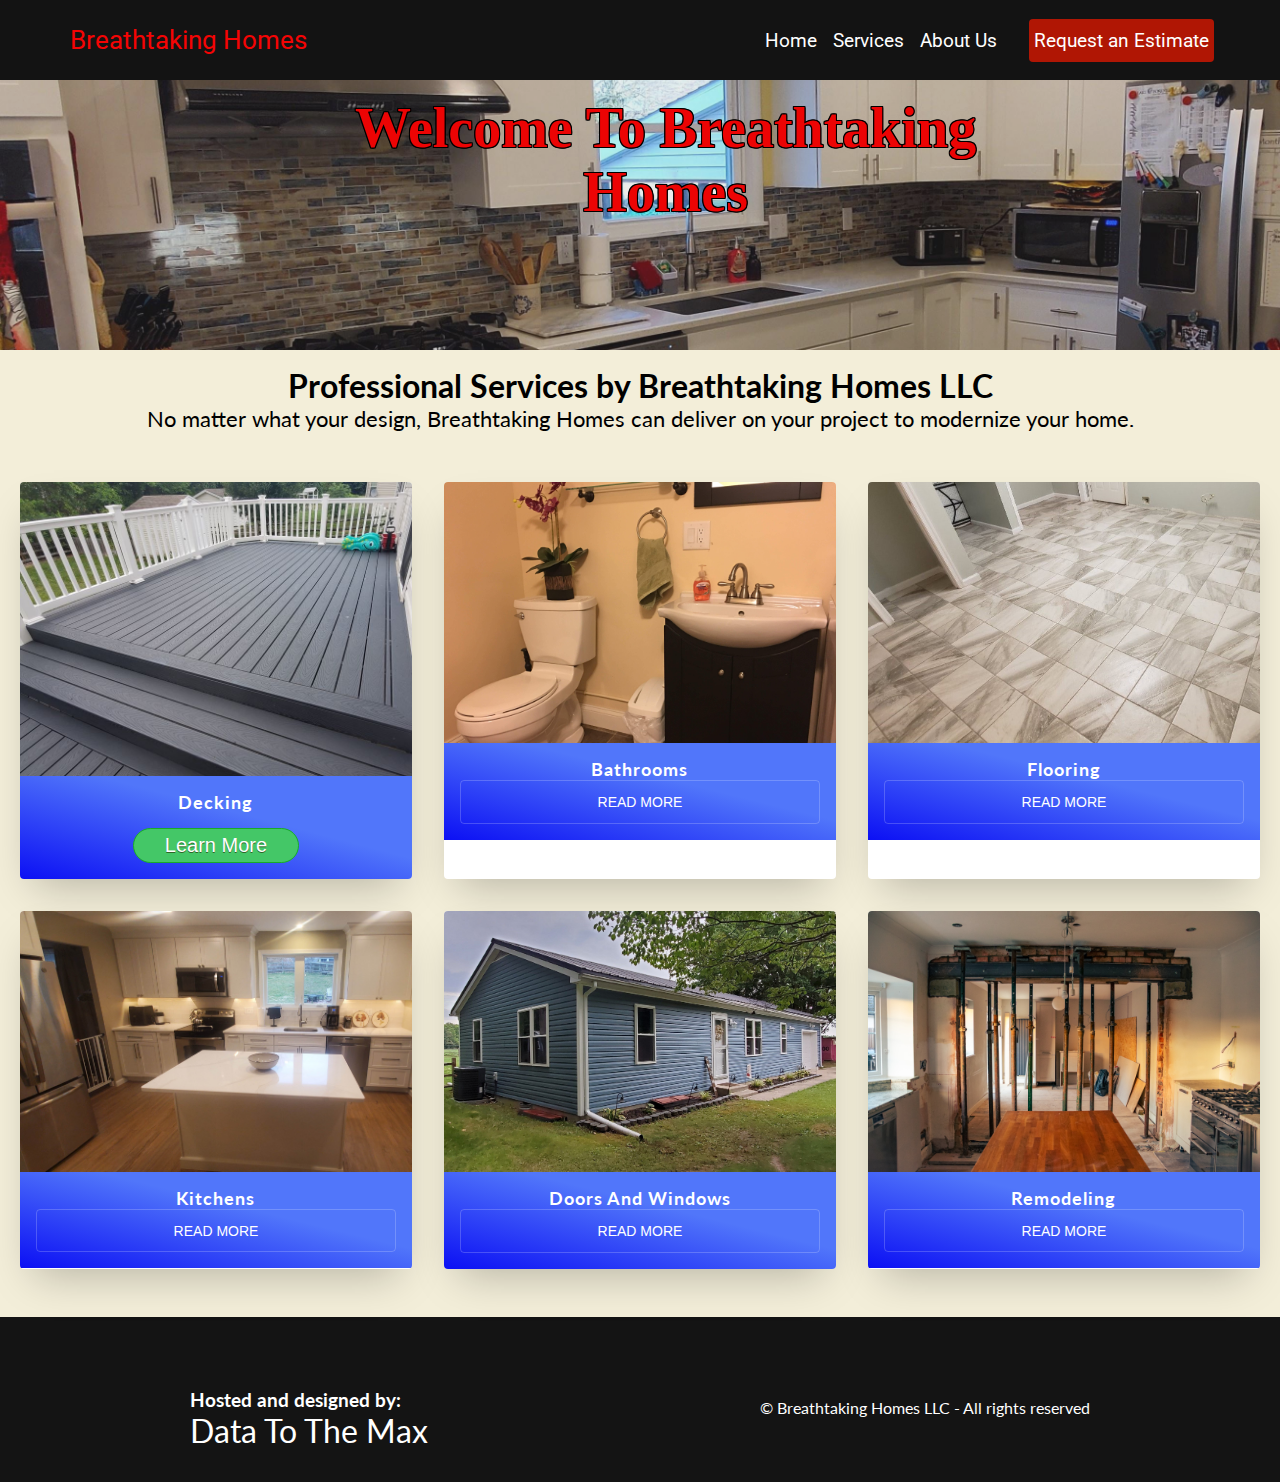
<file: index.html>
<!DOCTYPE html>
<html lang="en">
  <head>
    <link rel="canonical" href="https://www.breathtakinghomesllc.com/" />
    <meta charset="UTF-8" />
    <meta
      name="description"
      content="Breathtaking Homes is a leading home remodeling and home improvement company 
      focusing on kitchen remodeling, bathroom remodeling, deck installations, window replacement, 
      door replacement and fence installation"
    />
    <meta name="viewport" content="width=device-width, initial-scale=1.0" />
    <title>Breathtaking Homes LLC</title>

    <link rel="preconnect" href="https://fonts.googleapis.com" />
    <link rel="preconnect" href="https://fonts.gstatic.com" crossorigin />
    <link
      href="https://fonts.googleapis.com/css2?family=Lato&family=Merriweather:ital@1&family=Roboto&display=swap"
      rel="stylesheet"
    />

    <link rel="stylesheet" href="css/index.css" />
    <link rel="stylesheet" href="css/index_content.css" />
  </head>
  <body>
    <!-- Navbar Section -->
    <nav class="navbar">
      <div class="navbar__container">
        <a href="index.html" id="navbar__logo">Breathtaking Homes</a>
        <div class="navbar__toggle" id="mobile-menu">
          <span class="bar"></span>
          <span class="bar"></span>
          <span class="bar"></span>
        </div>
        <ul class="navbar__menu">
          <li class="navbar__item">
            <a href="index.html" class="navbar__links">Home</a>
          </li>
          <li class="dropdown" data-dropdown>
            <button class="navbar__links link dropdown" data-dropdown-button>
              Services
            </button>
            <div class="dropdown-menu information-grid">
              <div class="">
                <div class="dropdown-links">
                  <a href="decking.html" class="dropdown__link">Decking</a>
                  <a href="#" class="dropdown__link">Bathrooms</a>
                  <a href="#" class="dropdown__link">Flooring</a>
                  <a href="#" class="dropdown__link">Kitchens</a>
                  <a href="#" class="dropdown__link">Doors & Windows</a>
                  <a href="#" class="dropdown__link">Porches</a>
                </div>
              </div>
            </div>
          </li>

          <li class="navbar__item">
            <a href="about.html" class="navbar__links">About Us</a>
          </li>
          <li class="navbar__btn">
            <a href="contact.html" class="button">Request an Estimate</a>
          </li>
        </ul>
      </div>
    </nav>

    <!-- Header Section -->
    <header class="hero">
      <div class="hero__container">
        <div class="hero__content">
          <h1>Welcome to Breathtaking Homes</h1>
        </div>
      </div>
    </header>

    <!-- Content Section (photos must be sized for 3:2 ratio)-->
    <section class="opening">
      <div class="opening__container">
        <div class="opening__card opening-row">
          <h1>Professional Services by Breathtaking Homes LLC</h1>
          <p>
            No matter what your design, Breathtaking Homes can deliver on your
            project to modernize your home.
          </p>
          <ul class="cards">
            <li class="cards_item">
              <div class="card">
                <div class="card_image">
                  <img src="img/decking/20200626_190620.jpg" />
                </div>
                <div class="card_content">
                  <h2 class="card_title">Decking</h2>
                  <!-- <p class="card_text">
                    Demo of pixel perfect pure CSS simple responsive card grid
                    layout
                  </p> -->
                  <!-- <button class="btn card_btn">Read More</button> -->
                  <center>
                    <input
                      type="button"
                      class="myButton"
                      value="Learn More"
                      onclick="deckingDoc()"
                    />
                  </center>
                </div>
              </div>
            </li>
            <li class="cards_item">
              <div class="card">
                <div class="card_image"><img src="img/bathrooms.jpg" /></div>
                <div class="card_content">
                  <h2 class="card_title">Bathrooms</h2>
                  <!-- <p class="card_text">
                    Demo of pixel perfect pure CSS simple responsive card grid
                    layout
                  </p> -->
                  <button class="btn card_btn">Read More</button>
                </div>
              </div>
            </li>
            <li class="cards_item">
              <div class="card">
                <div class="card_image">
                  <img src="img/tile-floor-after.jpg" />
                </div>
                <div class="card_content">
                  <h2 class="card_title">Flooring</h2>
                  <!-- <p class="card_text">
                    Demo of pixel perfect pure CSS simple responsive card grid
                    layout
                  </p> -->
                  <button class="btn card_btn">Read More</button>
                </div>
              </div>
            </li>
            <li class="cards_item">
              <div class="card">
                <div class="card_image">
                  <img src="img/kitchens.jpg" />
                </div>
                <div class="card_content">
                  <h2 class="card_title">Kitchens</h2>
                  <!-- <p class="card_text">
                    Demo of pixel perfect pure CSS simple responsive card grid
                    layout
                  </p> -->
                  <button class="btn card_btn">Read More</button>
                </div>
              </div>
            </li>
            <li class="cards_item">
              <div class="card">
                <div class="card_image">
                  <img src="img/doors-and-windows.jpg" />
                </div>
                <div class="card_content">
                  <h2 class="card_title">Doors and Windows</h2>
                  <!-- <p class="card_text">
                    Demo of pixel perfect pure CSS simple responsive card grid
                    layout
                  </p> -->
                  <button class="btn card_btn">Read More</button>
                </div>
              </div>
            </li>
            <li class="cards_item">
              <div class="card">
                <div class="card_image">
                  <img src="img/remodeling.jpg" />
                </div>
                <div class="card_content">
                  <h2 class="card_title">Remodeling</h2>
                  <!-- <p class="card_text">
                    Demo of pixel perfect pure CSS simple responsive card grid
                    layout
                  </p> -->
                  <button class="btn card_btn">Read More</button>
                </div>
              </div>
            </li>
          </ul>
        </div>
      </div>
    </section>

    <!-- Footer Section -->
    <div class="footer__container">
      <!-- <div class="footer__links">
        <div class="footer__link--wrapper">
          <div class="footer__link--items">
            <h2>About Us</h2>
            <a href="commendations.html">Testimonials</a>
            <a href="#">Awards</a>
            <a href="#">Join our Team</a>
          </div>
          <div class="footer__link--items">
            <h2>Contact Us</h2>
            <a href="https://www.skylinecateringllc.com/contact.html"
              >Contact Us</a
            >
            <a href="#">FAQ</a>
            <a href="#">Location</a>
          </div>
        </div>
        <div class="footer__link--wrapper">
          <div class="footer__link--items">
            <h2>Gallery</h2>
            <a href="#">Weddings</a> <a href="#">Showers</a>
            <a href="#">Corporate</a>
          </div>
          <div class="footer__link--items">
            <h2>Social Media</h2>
            <a
              href="https://www.instagram.com/skylinecateringllc/"
              target="_blank"
              rel="noopener noreferrer"
              >Instagram</a
            >
            <a
              href="https://www.facebook.com/SkylineCateringLLC/"
              target="_blank"
              rel="noopener noreferrer"
              >Facebook</a
            >
          </div>
        </div>
      </div> -->
      <section class="social__media">
        <div class="social__media--wrap">
          <div class="footer__logo">
            <h3 class="footer__host">Hosted and designed by:</h3>
            <a
              href="https://www.datatothemax.com/"
              target="_blank"
              rel="noopener noreferrer"
              id="footer__logo"
              >Data To The Max</a
            >
          </div>
          <p class="website__rights">
            © Breathtaking Homes LLC - All rights reserved
          </p>
        </div>
      </section>
    </div>
    <script src="js/index.js"></script>
  </body>
</html>
</file>
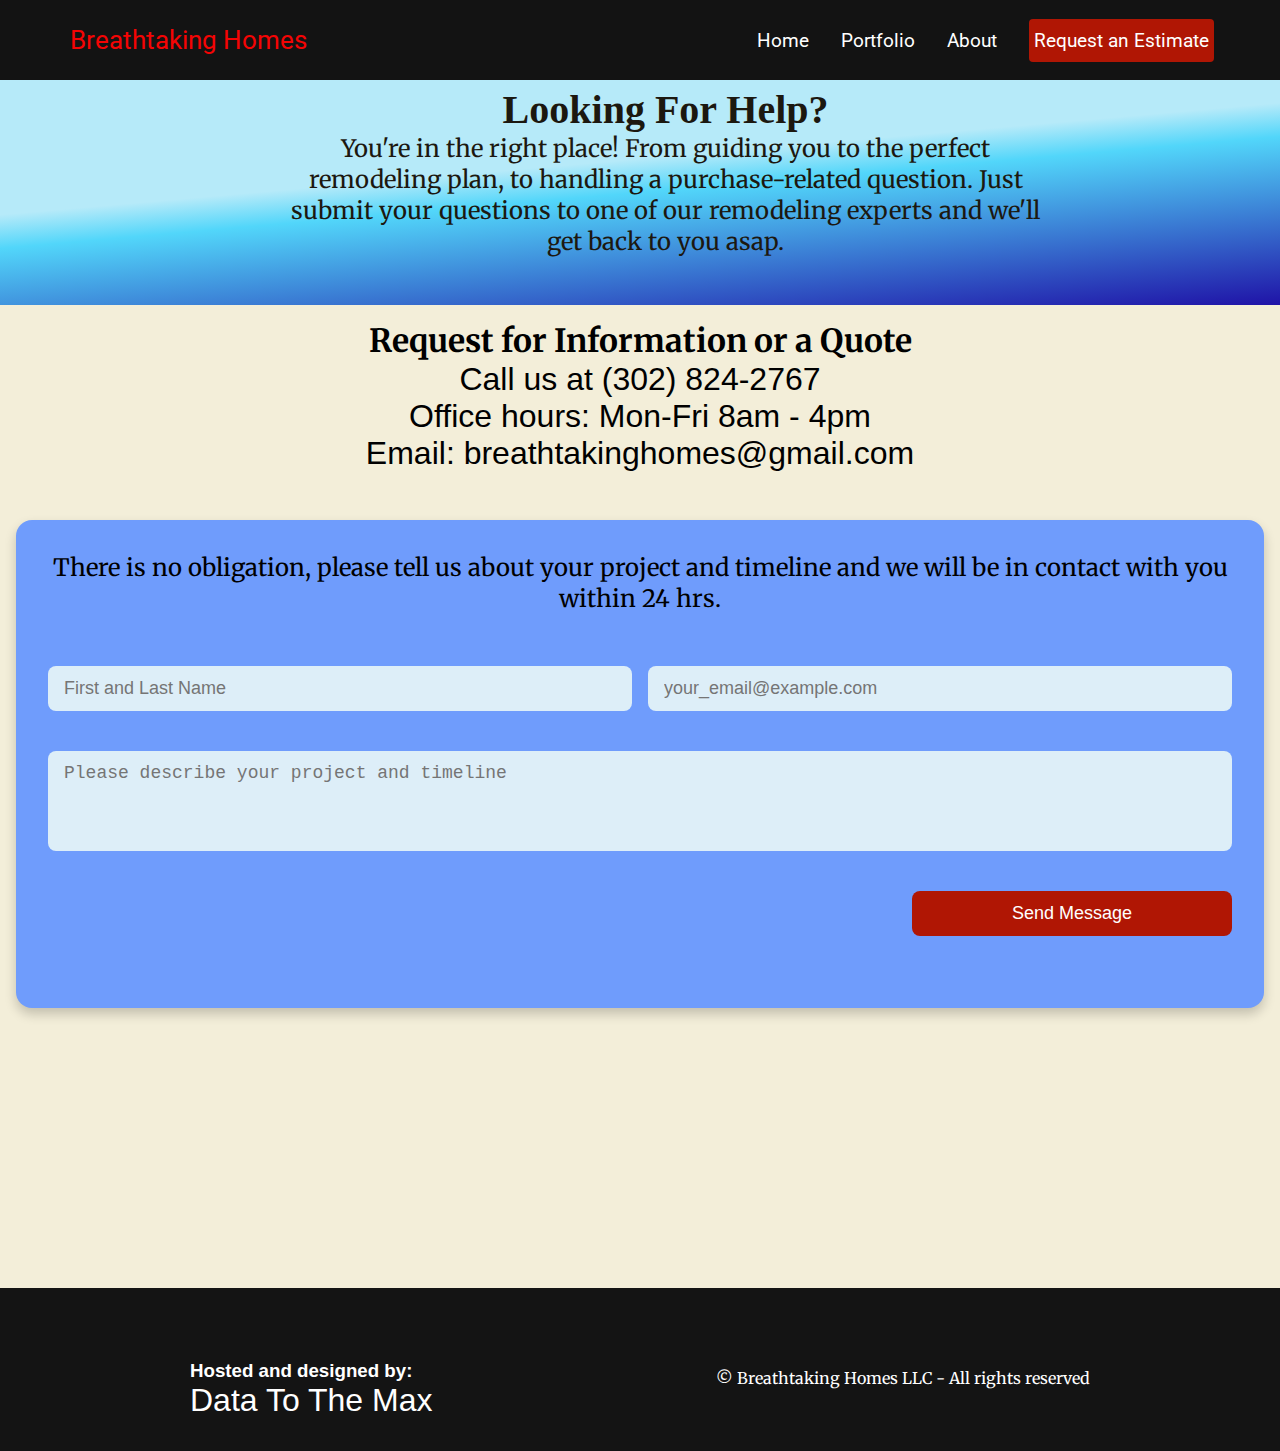
<file: contact.html>
<!DOCTYPE html>
<html lang="en">
  <head>
    <meta charset="UTF-8" />
    <meta name="viewport" content="width=device-width, initial-scale=1.0" />
    <meta
      name="description"
      content="Breathtaking Homes has experts that will answer your questions and help guide you to the perfect remodeling plan."
    />
    <title>Request a Quote - Breathtaking Homes</title>
    <link rel="preconnect" href="https://fonts.googleapis.com" />
    <link rel="preconnect" href="https://fonts.gstatic.com" crossorigin />
    <link
      href="https://fonts.googleapis.com/css2?family=Merriweather:ital@1&family=Roboto&display=swap"
      rel="stylesheet"
    />
    <link rel="stylesheet" href="css/index.css" />
    <link rel="stylesheet" href="css/contact_content.css" />
  </head>
  <body>
    <!-- Navbar Section -->
    <nav class="navbar">
      <div class="navbar__container">
        <a href="contact.html" id="navbar__logo">Breathtaking Homes</a>
        <div class="navbar__toggle" id="mobile-menu">
          <span class="bar"></span>
          <span class="bar"></span>
          <span class="bar"></span>
        </div>
        <ul class="navbar__menu">
          <li class="navbar__item">
            <a href="index.html" class="navbar__links">Home</a>
          </li>
          <li class="navbar__item">
            <a href="portfolio.html" class="navbar__links">Portfolio</a>
          </li>
          <li class="navbar__item">
            <a href="about.html" class="navbar__links">About</a>
          </li>
          <li class="navbar__btn">
            <a href="contact.html" class="button">Request an Estimate</a>
          </li>
        </ul>
      </div>
    </nav>

    <!-- Header Section -->
    <header class="hero">
      <div class="hero__container">
        <div class="hero__content">
          <h1>Looking for help?</h1>
          <p>
            You're in the right place! From guiding you to the perfect
            remodeling plan, to handling a purchase-related question. Just
            submit your questions to one of our remodeling experts and we'll get
            back to you asap.
          </p>
        </div>
      </div>
    </header>

    <!-- Content Section -->
    <section class="contact__section">
      <div class="contact__container">
        <div class="contact__card contact-row">
          <div>
            <h2 class="">Request for Information or a Quote</h2>
            <p class="contact__info text-center">
              Call us at (302) 824-2767<br />
              Office hours: Mon-Fri 8am - 4pm<br />
              Email: breathtakinghomes@gmail.com <br />
            </p>
            <form name="contact-form">
              <div class="full">
                <p class="contact__instructions text-center">
                  There is no obligation, please tell us about your project and
                  timeline and we will be in contact with you within 24 hrs.
                </p>
              </div>
              <div class="form-control">
                <input
                  class="form-element"
                  name="name"
                  type="text"
                  placeholder="First and Last Name"
                  id="name-input"
                />
                <div class="error hide">Name is required</div>
              </div>

              <div class="form-control">
                <input
                  class="form-element"
                  name="email"
                  type="email"
                  placeholder="your_email@example.com"
                  id="email-input"
                />
                <div class="error hide">Email is invalid</div>
              </div>
              <div class="form-control full">
                <textarea
                  class="form-element"
                  name="message"
                  placeholder="Please describe your project and timeline"
                  id="message-input"
                ></textarea>
                <div class="error hide">Message is required</div>
              </div>
              <!-- <div class="form-control">
                <input
                  class="form-element"
                  name="phone"
                  type="tel"
                  placeholder="Phone number is optional"
                  id="phone-input"
                />
                <div class="error hide">Phone is invalid</div>
              </div> -->
              <div class="submit-group">
                <input type="submit" value="Send Message" />
              </div>
              <div>
                <p id="result-text"></p>
              </div>
            </form>
            <div class="thank-you hide">
              <h2 class="text-center"><b>Success!</b></h2>
              <p class="">
                Thank you for contacting us. Your message has been emailed and
                you should expect to hear from us within 24 hours.
              </p>
            </div>
          </div>
        </div>
      </div>
    </section>

    <!-- Footer Section -->
    <div class="footer__container">
      <!-- <div class="footer__links">
        <div class="footer__link--wrapper">
          <div class="footer__link--items">
            <h2>About Us</h2>
            <a href="commendations.html">Testimonials</a>
            <a href="#">Awards</a>
            <a href="#">Join our Team</a>
          </div>
          <div class="footer__link--items">
            <h2>Contact Us</h2>
            <a href="https://www.skylinecateringllc.com/contact.html"
              >Contact Us</a
            >
            <a href="#">FAQ</a>
            <a href="#">Location</a>
          </div>
        </div>
        <div class="footer__link--wrapper">
          <div class="footer__link--items">
            <h2>Gallery</h2>
            <a href="#">Weddings</a> <a href="#">Showers</a>
            <a href="#">Corporate</a>
          </div>
          <div class="footer__link--items">
            <h2>Social Media</h2>
            <a
              href="https://www.instagram.com/skylinecateringllc/"
              target="_blank"
              rel="noopener noreferrer"
              >Instagram</a
            >
            <a
              href="https://www.facebook.com/SkylineCateringLLC/"
              target="_blank"
              rel="noopener noreferrer"
              >Facebook</a
            >
          </div>
        </div>
      </div> -->
      <section class="social__media">
        <div class="social__media--wrap">
          <div class="footer__logo">
            <h3 class="footer__host">Hosted and designed by:</h3>
            <a
              href="https://www.datatothemax.com/"
              target="_blank"
              rel="noopener noreferrer"
              id="footer__logo"
              >Data To The Max</a
            >
          </div>
          <p class="website__rights">
            © Breathtaking Homes LLC - All rights reserved
          </p>
        </div>
      </section>
    </div>
    <script src="js/index.js"></script>
    <script src="js/contactme.js"></script>
  </body>
</html>
</file>
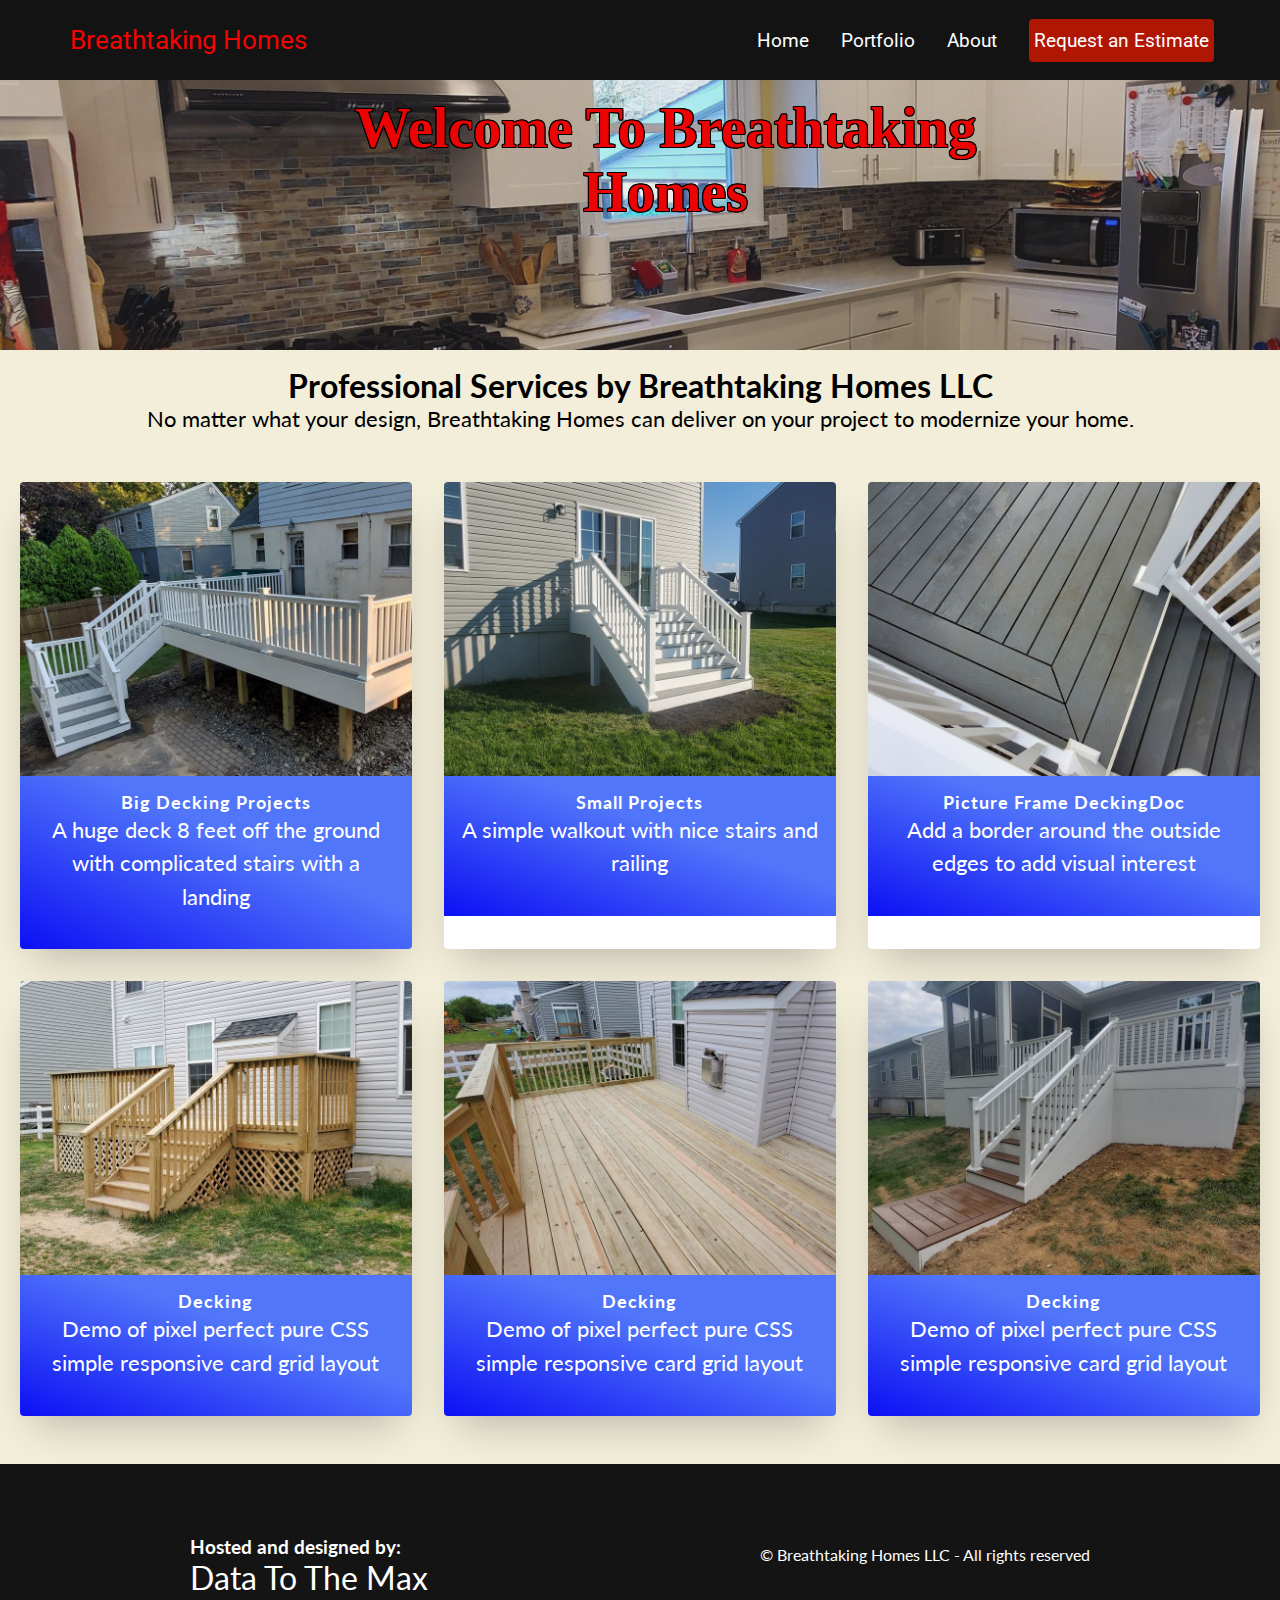
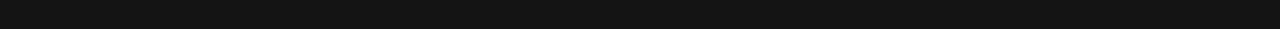
<file: decking.html>
<!DOCTYPE html>
<html lang="en">
  <head>
    <meta charset="UTF-8" />
    <meta
      name="description"
      content="Breathtaking Homes is a leading home remodeling and home improvement company 
      focusing on kitchen remodeling, bathroom remodeling, deck installations, window replacement, 
      door replacement and fence installation"
    />
    <meta name="viewport" content="width=device-width, initial-scale=1.0" />
    <title>Breathtaking Homes - Portfolio</title>

    <link rel="preconnect" href="https://fonts.googleapis.com" />
    <link rel="preconnect" href="https://fonts.gstatic.com" crossorigin />
    <link
      href="https://fonts.googleapis.com/css2?family=Lato&family=Merriweather:ital@1&family=Roboto&display=swap"
      rel="stylesheet"
    />

    <link rel="stylesheet" href="css/index.css" />
    <link rel="stylesheet" href="css/portfolio_content.css" />
  </head>
  <body>
    <!-- Navbar Section -->
    <nav class="navbar">
      <div class="navbar__container">
        <a href="index.html" id="navbar__logo">Breathtaking Homes</a>
        <div class="navbar__toggle" id="mobile-menu">
          <span class="bar"></span>
          <span class="bar"></span>
          <span class="bar"></span>
        </div>
        <ul class="navbar__menu">
          <li class="navbar__item">
            <a href="index.html" class="navbar__links">Home</a>
          </li>
          <li class="navbar__item">
            <a href="portfolio.html" class="navbar__links">Portfolio</a>
          </li>
          <li class="navbar__item">
            <a href="about.html" class="navbar__links">About</a>
          </li>
          <li class="navbar__btn">
            <a href="contact.html" class="button">Request an Estimate</a>
          </li>
        </ul>
      </div>
    </nav>

    <!-- Header Section -->
    <header class="hero">
      <div class="hero__container">
        <div class="hero__content">
          <h1>Welcome to Breathtaking Homes</h1>
        </div>
      </div>
    </header>

    <!-- Content Section (photos must be sized for 3:2 ratio)-->
    <section class="opening">
      <div class="opening__container">
        <div class="opening__card opening-row">
          <h1>Professional Services by Breathtaking Homes LLC</h1>
          <p>
            No matter what your design, Breathtaking Homes can deliver on your
            project to modernize your home.
          </p>
          <ul class="cards">
            <li class="cards_item">
              <div class="card">
                <div class="card_image">
                  <img src="img/decking/20230721_192944.jpg" />
                </div>
                <div class="card_content">
                  <h2 class="card_title">Big Decking Projects</h2>
                  <p class="card_text">
                    A huge deck 8 feet off the ground with complicated stairs
                    with a landing
                  </p>
                </div>
              </div>
            </li>
            <li class="cards_item">
              <div class="card">
                <div class="card_image">
                  <img src="img/decking/20220624_182036.jpg" />
                </div>
                <div class="card_content">
                  <h2 class="card_title">Small projects</h2>
                  <p class="card_text">
                    A simple walkout with nice stairs and railing
                  </p>
                </div>
              </div>
            </li>
            <li class="cards_item">
              <div class="card">
                <div class="card_image">
                  <img src="img/decking/20230721_193047.jpg" />
                </div>
                <div class="card_content">
                  <h2 class="card_title">Picture Frame deckingDoc</h2>
                  <p class="card_text">
                    Add a border around the outside edges to add visual interest
                  </p>
                </div>
              </div>
            </li>
            <li class="cards_item">
              <div class="card">
                <div class="card_image">
                  <img src="img/decking/20200529_114743.jpg" />
                </div>
                <div class="card_content">
                  <h2 class="card_title">Decking</h2>
                  <p class="card_text">
                    Demo of pixel perfect pure CSS simple responsive card grid
                    layout
                  </p>
                </div>
              </div>
            </li>
            <li class="cards_item">
              <div class="card">
                <div class="card_image">
                  <img src="img/decking/20200529_114831.jpg" />
                </div>
                <div class="card_content">
                  <h2 class="card_title">Decking</h2>
                  <p class="card_text">
                    Demo of pixel perfect pure CSS simple responsive card grid
                    layout
                  </p>
                </div>
              </div>
            </li>
            <li class="cards_item">
              <div class="card">
                <div class="card_image">
                  <img src="img/decking/decking.jpg" />
                </div>
                <div class="card_content">
                  <h2 class="card_title">Decking</h2>
                  <p class="card_text">
                    Demo of pixel perfect pure CSS simple responsive card grid
                    layout
                  </p>
                </div>
              </div>
            </li>
          </ul>
        </div>
      </div>
    </section>

    <!-- Footer Section -->
    <div class="footer__container">
      <!-- <div class="footer__links">
        <div class="footer__link--wrapper">
          <div class="footer__link--items">
            <h2>About Us</h2>
            <a href="commendations.html">Testimonials</a>
            <a href="#">Awards</a>
            <a href="#">Join our Team</a>
          </div>
          <div class="footer__link--items">
            <h2>Contact Us</h2>
            <a href="https://www.skylinecateringllc.com/contact.html"
              >Contact Us</a
            >
            <a href="#">FAQ</a>
            <a href="#">Location</a>
          </div>
        </div>
        <div class="footer__link--wrapper">
          <div class="footer__link--items">
            <h2>Gallery</h2>
            <a href="#">Weddings</a> <a href="#">Showers</a>
            <a href="#">Corporate</a>
          </div>
          <div class="footer__link--items">
            <h2>Social Media</h2>
            <a
              href="https://www.instagram.com/skylinecateringllc/"
              target="_blank"
              rel="noopener noreferrer"
              >Instagram</a
            >
            <a
              href="https://www.facebook.com/SkylineCateringLLC/"
              target="_blank"
              rel="noopener noreferrer"
              >Facebook</a
            >
          </div>
        </div>
      </div> -->
      <section class="social__media">
        <div class="social__media--wrap">
          <div class="footer__logo">
            <h3 class="footer__host">Hosted and designed by:</h3>
            <a
              href="https://www.datatothemax.com/"
              target="_blank"
              rel="noopener noreferrer"
              id="footer__logo"
              >Data To The Max</a
            >
          </div>
          <p class="website__rights">
            © Breathtaking Homes LLC - All rights reserved
          </p>
        </div>
      </section>
    </div>
    <script src="js/index.js"></script>
  </body>
</html>
</file>
<file: css/index.css>
/* This file contains Navbar and Footer styling. */
* {
  box-sizing: border-box;
  margin: 0;
  padding: 0;

  /* font-family: 'Lato', sans-serif; */
  /* font-family: "Merriweather", serif; */
  /* font-family: "Roboto", sans-serif;  */
}

.text-center {
  text-align: center;
}

.navbar {
  font-family: "Roboto", sans-serif;
  background: #131313;
  height: 80px;
  display: flex;
  justify-content: center;
  align-items: center;
  font-size: 1.2rem;
  position: sticky;
  top: 0;
  z-index: 999;
}

.navbar__container {
  display: flex;
  justify-content: space-between;
  height: 80px;
  z-index: 1;
  width: 100%;
  max-width: 1400px;
  margin-right: auto;
  margin-left: auto;
  padding-right: 50px;
  padding-left: 50px;
}

#navbar__logo {
  padding: 0 20px;
  color: rgb(245, 4, 4);
  /*color: #b01604;
   #f94430; */
  display: flex;
  align-items: center;
  cursor: pointer;
  text-decoration: none;
  font-size: 1.6rem;
}

.navbar__menu {
  display: flex;
  align-items: center;
  white-space: nowrap;
  list-style: none;
  text-align: center;
}

.navbar__item {
  height: 80px;
}

.navbar__links {
  color: #fff;
  display: flex;
  align-items: center;
  justify-content: center;
  text-decoration: none;
  padding: 0 1rem;
  height: 100%;
}

.dropdown__link {
  text-decoration: none;
}

.dropdown {
  position: relative;
  background: #131313;
  border: none;
  font-family: inherit;
  font-size: inherit;
  cursor: pointer;
  padding: 0;
}

.dropdown-menu {
  position: absolute;
  left: 0;
  top: calc(100% + 0.25rem);
  background-color: white;
  padding: 0.75rem;
  border-radius: 0.25rem;
  /* shadow box is black and with opacity for grey shadows */
  box-shadow: 0 2px 5px 0 rgba(0, 0, 0, 0.2);
  /* setting opacity to 0 to enable animation */
  opacity: 0;
  pointer-events: none;
  /* adjust dropdown so it drops in (coupled with trasition transform)  */
  transform: translateY(-10px);
  /* adjust animation so it is smoother */
  transition: opacity 150ms ease-in-out, transform 150ms ease-in-out;
}

.dropdown.active > .link + .dropdown-menu {
  /* Open dropdown menu when clicked without java script */
  opacity: 1;
  /* adjust dropdown so it drops in  */
  transform: translateY(0);
  pointer-events: auto;
}

.information-grid {
  display: grid;
  grid-template-columns: repeat(2, max-content);
  gap: 2rem;
}

.dropdown-links {
  display: flex;
  flex-direction: column;
  gap: 0.25rem;
}

.navbar__btn {
  display: flex;
  justify-content: center;
  align-items: center;
  padding: 0 1rem;
  width: 100%;
}

.button {
  display: flex;
  justify-content: center;
  align-items: center;
  text-decoration: none;
  padding: 10px 5px;
  height: 100%;
  width: 100%;
  border: none;
  outline: none;
  border-radius: 4px;
  background: #b01604;
  color: #fff;
}

.button:hover {
  background: #4837ff;
  transition: all 0.3s ease;
}

.navbar__links:hover {
  color: #f77062;
  transition: all 0.3s ease;
}

@media screen and (max-width: 960px) {
  #navbar__logo {
    padding: 0 10px;
    font-size: 1.4rem;
  }
}

@media screen and (max-width: 860px) {
  #navbar__logo {
    padding: 0 5px;
    font-size: 1.3rem;
  }
}

@media screen and (max-width: 760px) {
  .navbar__container {
    display: flex;
    justify-content: space-between;
    height: 80px;
    z-index: 1;
    width: 100%;
    padding: 0;
  }

  .navbar__menu {
    display: grid;
    grid-template-columns: auto;
    margin: 0;
    width: 100%;
    position: relative;
    top: -1000px;
    opacity: 1;
    transition: all 0.5s ease;
    height: 50vh;
    z-index: -1;
  }

  .navbar__menu.active {
    background: #131313;
    top: 100%;
    opacity: 1;
    transition: all 0.5s ease;
    z-index: 99;
    height: 60vh;
    font-size: 1.6rem;
  }

  #navbar__logo {
    padding-left: 25px;
  }

  .navbar__toggle .bar {
    width: 25px;
    height: 3px;
    margin: 5px auto;
    transition: all 0.3s ease-in-out;
    background: #fff;
  }

  .navbar__item {
    width: 100%;
  }

  .navbar__links {
    text-align: center;
    padding: 2rem;
    width: 100%;
    display: table;
  }

  .dropdown-menu {
    position: absolute;
    left: 5rem;
    text-align: center;
  }

  .navbar__btn {
    padding-bottom: 2rem;
  }

  .button {
    display: flex;
    justify-content: center;
    align-items: center;
    width: 80%;
    height: 80px;
    margin: 0;
  }

  #mobile-menu {
    position: absolute;
    top: 20%;
    right: 5%;
    transform: translate(5%, 20%);
  }

  .navbar__toggle .bar {
    display: block;
    cursor: pointer;
  }

  #mobile-menu.is-active .bar:nth-child(2) {
    opacity: 0;
  }

  #mobile-menu.is-active .bar:nth-child(1) {
    transform: translateY(8px) rotate(45deg);
  }

  #mobile-menu.is-active .bar:nth-child(3) {
    transform: translateY(-8px) rotate(-45deg);
  }
}

/* Footer CSS */
.footer__container {
  font-family: "Lato", sans-serif;
  background-color: #141414;
  padding: 2rem 0;
  display: flex;
  flex-direction: column;
  justify-content: center;
  align-items: center;
}

#footer__logo {
  color: #fff;
  display: flex;
  align-items: center;
  cursor: pointer;
  text-decoration: none;
  font-size: 2rem;
}

.footer__host {
  color: #fff;
}

.footer__links {
  width: 100%;
  max-width: 1000px;
  display: flex;
  justify-content: center;
}

.footer__link--wrapper {
  display: flex;
}

.footer__link--items {
  display: flex;
  flex-direction: column;
  align-items: flex-start;
  margin: 16px;
  text-align: left;
  width: 160px;
  box-sizing: border-box;
}

.footer__link--items h2 {
  margin-bottom: 16px;
}

.footer__link--items > h2 {
  color: #fff;
}

.footer__link--items a {
  color: #fff;
  text-decoration: none;
  margin-bottom: 0.5rem;
}

.footer__link--items a:hover {
  color: #e9e9e9;
  transition: 0.3s ease-out;
}

/* Social Icons */
.social__icon--link {
  color: #fff;
  font-size: 24px;
}

.social__media {
  max-width: 1000px;
  width: 100%;
}

.social__media--wrap {
  display: flex;
  justify-content: space-between;
  align-items: center;
  width: 90%;
  max-width: 1000px;
  margin: 40px auto 0 auto;
}

.social__icons {
  display: flex;
  justify-content: space-between;
  align-items: center;
  width: 240px;
}

.social__logo {
  color: #fff;
  justify-self: start;
  margin-left: 20px;
  cursor: pointer;
  text-decoration: none;
  font-size: 2rem;
  display: flex;
  align-items: center;
  margin-bottom: 16px;
}

.website__rights {
  color: #fff;
}

@media screen and (max-width: 820px) {
  .footer__links {
    padding-top: 2rem;
  }

  #footer__logo {
    margin-bottom: 2rem;
  }

  .website__rights {
    margin-bottom: 2rem;
  }

  .footer__link--wrapper {
    flex-direction: column;
  }

  .social__media--wrap {
    flex-direction: column;
  }
}

@media screen and (max-width: 480px) {
  .footer__link--items {
    margin: 0;
    padding: 10px;
    width: 100%;
  }
}
</file>
<file: css/index_content.css>
/* This file contains Index page Content styling */

/* font-family: 'Lato', sans-serif; */
/* font-family: "Merriweather", serif; */
/* font-family: "Roboto", sans-serif;  */

p {
  font-family: "Lato", sans-serif;
  margin-bottom: 1.5em;
}

.hero {
  /* background-color: #f3eed9;
  background-color: #8dd0f7; */
  background-color: #8e8c8c;
}

.hero__container {
  display: grid;
  align-items: center;
  justify-self: center;
  margin: 0 auto;
  height: 30vh;

  position: relative;
  z-index: 1;
  width: 100%;
  max-width: 1400px;
  padding-right: 50px;
  padding-left: 50px;
}

.hero__container::before {
  content: "";
  background-image: url(../img/hero.jpg);
  background-position: center;
  background-size: cover;
  opacity: 0.85;
  position: absolute;
  inset: 0;
}

.hero__content {
  /* font-family: "Cinzel", serif; */
  text-transform: capitalize;
  color: #ec0404;
  position: absolute;
  top: 20%;
  left: 40%;
  transform: translate(-30%, -30%);
  text-align: center;
}

.hero__content h1 {
  font-size: 3.5rem;
  font-weight: 900;
  text-shadow: 1px 0 0 #000000, 0 1px 0 #000000, 0 -1px 0 #000000,
    -1px 0 0 #000000, 1px 1px 0 #000000, 1px -1px 0 #000000, -1px 1px 0 #000000,
    -1px -1px 0 #000000;
  isolation: isolate;
}

.myButton {
  background-color: #44c767;
  color: #ffffff;
  margin-top: 15px;
  -moz-border-radius: 28px;
  -webkit-border-radius: 28px;
  border-radius: 28px;
  border: 1px solid #18ab29;
  display: inline-block;
  align-items: center;
  cursor: pointer;
  font-family: arial;
  font-size: 20px;
  padding: 5px 31px;
  text-decoration: none;
  text-shadow: 0px 1px 0px #2f6627;
}
.myButton:hover {
  background-color: #5cbf2a;
}
.myButton:active {
  position: relative;
  top: 1px;
}

/* Mobile Responsive */
@media screen and (max-width: 768px) {
  .hero__container {
    display: grid;
    grid-template-columns: auto;
    align-items: center;
    justify-self: center;
    width: 100%;
    margin: 0 auto;
    height: 35vh;
  }

  .hero__content {
    text-align: center;
    margin-bottom: 2rem;
  }

  .hero__content h1 {
    font-size: 1.75rem;
    margin-top: 2rem;
  }
}

@media screen and (max-width: 480px) {
  .hero__content h1 {
    font-size: 1.75rem;
    margin-top: 2rem;
  }
}

/****** Opening Content ******/

.opening {
  /* background-color: #8dd0f7; */
  background-color: #8e8c8c;
  display: flex;
  flex-direction: row;
  justify-content: center;
  align-items: center;
}

.opening__container {
  display: flex;
  background: #f3eed9;
  max-width: 1400px;
  padding: 1rem;
}

.opening__card {
  font-family: "Lato", sans-serif;
  margin: 1rem;
  border-radius: 4px;
  position: relative;
  color: #000;
}

.opening__card h1 {
  font-family: "Lato", sans-serif;
  text-align: center;
  font-size: 2rem;
}

.opening__card p {
  font-family: "Lato", sans-serif;
  text-align: center;
  font-size: 1.4rem;
}

.opening-col p {
  font-size: 1rem;
}

.opening-row {
  --bs-gutter-x: 1.5rem;
  --bs-gutter-y: 0;
  display: flex;
  flex-wrap: wrap;
  margin-top: calc(var(--bs-gutter-y) * -1);
  margin-right: calc(var(--bs-gutter-x) / -2);
  margin-left: calc(var(--bs-gutter-x) / -2);
}

.opening-row > * {
  flex-shrink: 0;
  width: 100%;
  max-width: 100%;
  padding-right: calc(var(--bs-gutter-x) / 2);
  padding-left: calc(var(--bs-gutter-x) / 2);
  margin-top: var(--bs-gutter-y);
}

@media (min-width: 960px) {
  .opening-col {
    flex: 1 0 0%;
  }
}

/* Codepen CSS */

img {
  height: auto;
  max-width: 100%;
  vertical-align: middle;
  overflow: hidden;
}

.btn {
  color: #ffffff;
  padding: 0.8rem;
  font-size: 14px;
  text-transform: uppercase;
  border-radius: 4px;
  font-weight: 400;
  display: block;
  width: 100%;
  cursor: pointer;
  border: 1px solid rgba(255, 255, 255, 0.2);
  background: transparent;
}

.btn:hover {
  background-color: rgba(255, 255, 255, 0.12);
}

.cards {
  display: flex;
  flex-wrap: wrap;
  list-style: none;
  margin: 0;
  padding: 0;
}

.cards_item {
  display: flex;
  padding: 1rem;
}

@media (min-width: 40rem) {
  .cards_item {
    width: 50%;
  }
}

@media (min-width: 56rem) {
  .cards_item {
    width: 33.3333%;
  }
}

.card {
  background-color: white;
  border-radius: 0.25rem;
  box-shadow: 0 20px 40px -14px rgba(0, 0, 0, 0.25);
  display: flex;
  flex-direction: column;
  overflow: hidden;
}

.card_content {
  padding: 1rem;
  background: linear-gradient(to bottom left, #5176fa 40%, #0c10f4 100%);
}

.card_title {
  color: #ffffff;
  font-size: 1.1rem;
  font-weight: 700;
  letter-spacing: 1px;
  text-transform: capitalize;
  margin: 0px;
  text-align: center;
}

.card_text {
  color: #ffffff;
  font-size: 0.875rem;
  line-height: 1.5;
  margin-bottom: 1.25rem;
  font-weight: 400;
}
.made_by {
  font-weight: 400;
  font-size: 13px;
  margin-top: 35px;
  text-align: center;
}
</file>
<file: css/contact_content.css>
/* This file contains Contact page Content styling */
/* 
  font-family: "Cinzel", serif;
  font-family: "Lato", sans-serif;
  font-family: "Merriweather", serif;
  font-family: "Roboto", sans-serif; 
  */

p {
  font-family: "Merriweather", serif;
  margin-bottom: 1.5em;
}

.text-center {
  text-align: center;
}

.hero {
  background-color: #8e8c8c;
}

.hero__container {
  display: grid;
  align-items: center;
  justify-self: center;
  margin: 0 auto;
  height: 25vh;
  background-image: linear-gradient(
    175deg,
    rgb(182, 234, 249) 40%,
    #52d6fa 50%,
    #1f13a7
  );

  /* redish background
  background: linear-gradient(to top, #ff0844 0%, #ffb199 100%); */

  background-position: center;
  background-size: cover;
  position: relative;
  z-index: 1;
  width: 100%;
  max-width: 1400px;
  padding-right: 50px;
  padding-left: 50px;
}

.hero__content {
  font-family: "Cinzel", serif;
  text-transform: capitalize;
  color: #1c1810;
  position: absolute;
  top: 30%;
  left: 40%;
  transform: translate(-30%, -30%);
  text-align: center;
}

.hero__content h1 {
  font-size: 2.5rem;
}

.hero__content p {
  font-size: 1.5rem;
  text-transform: none;
}

/* Mobile Responsive */
@media (max-width: 1024px) {
  .hero__content h1 {
    font-size: 1.5rem;
  }

  .hero__content p {
    font-size: 1.25rem;
    text-transform: none;
  }
}

@media screen and (max-width: 768px) {
  .hero__container {
    display: grid;
    grid-template-columns: auto;
    align-items: center;
    justify-self: center;
    width: 100%;
    margin: 0 auto;
    height: 25vh;
    padding: 10px;
  }

  .hero__content {
    text-align: center;
    margin-bottom: 1rem;
    text-transform: none;
  }

  .hero__content h1 {
    font-size: 1.75rem;
    margin-top: 2rem;
  }

  .hero__content p {
    font-size: 1rem;
    text-transform: none;
    padding: 10px;
  }
}

@media screen and (max-width: 480px) {
  .hero__content h1 {
    font-size: 1.25rem;
    margin: 0 10px;
  }

  .hero__content p {
    font-size: 1rem;
    text-transform: none;
  }
}

/****** Contact Us Content ******/

.contact__section {
  background-color: #8e8c8c;
  display: flex;
  flex-direction: row;
  justify-content: center;
  align-items: center;
}

.contact__container {
  display: flex;
  background: #f3eed9;
  max-width: 1400px;
  padding: 1rem;
}

.contact__card {
  font-family: "Merriweather", serif;
  margin: 1rem;
  border-radius: 4px;
  position: relative;
  color: #000;
}

.contact__card h2 {
  font-family: "Merriweather", serif;
  text-align: center;
  font-size: 2rem;
}

.contact__info {
  font-family: "Lato", sans-serif;
  font-size: 2rem;
}

.contact__instructions {
  font-size: 1.5rem;
}

.contact-row {
  --bs-gutter-x: 1.5rem;
  --bs-gutter-y: 0;
  display: flex;
  flex-wrap: wrap;
  margin-top: calc(var(--bs-gutter-y) * -1);
  margin-right: calc(var(--bs-gutter-x) / -2);
  margin-left: calc(var(--bs-gutter-x) / -2);
}

.contact-row > * {
  flex-shrink: 0;
  width: 100%;
  max-width: 100%;
  padding-right: calc(var(--bs-gutter-x) / 2);
  padding-left: calc(var(--bs-gutter-x) / 2);
  margin-top: var(--bs-gutter-y);
}

@media (min-width: 960px) {
  .contact-col {
    flex: 1 0 0%;
  }
}

form {
  display: grid;
  grid-template-columns: 1fr;
  gap: 16px;
  background-color: #6f9cfc;
  padding: 32px;
  border-radius: 16px;
  box-shadow: 0px 6px 12px rgba(0, 0, 0, 0.2);
}

.form-group {
  margin-bottom: 1.5em;
}

.form-control {
  display: block;
}

.full {
  grid-column: 1 / -1;
}

.form-element {
  appearance: none;
  outline: none;
  border: none;

  display: block;
  width: 100%;

  border-radius: 8px;
  padding: 12px 16px;
  background-color: #ddeef8;
  transition: 0.4s;
}

.form-element:focus {
  box-shadow: 0px 0px 6px rgba(0, 0, 0, 0.2);
  background-color: #fff;
}

.submit-group {
  grid-column: 1 / -1;
  text-align: right;
}

.error {
  color: red;
  font-size: 14px;
  margin-top: 6px;
}

.success {
  color: rgb(0, 114, 66);
  font-size: 14px;
  margin-top: 12px;
  display: none;
}

.fail {
  color: red;
  font-size: 14px;
  margin-top: 12px;
  display: none;
}

.show {
  opacity: 1;
}

.hide {
  opacity: 0;
}

label {
  display: block;
  font-size: 20px;
  margin-bottom: 0px;
}

input {
  padding: 10px;
  border-radius: 5px;
  width: 320px;
  border: 1px solid #0d3b66;
  font-size: 18px;
  outline: none;
  color: #333;
}

input[type="submit"] {
  appearance: none;
  border: none;
  outline: none;
  background: none;

  padding: 12px 16px;
  background-color: #b01604;
  border-radius: 8px;
  color: #fff;
  cursor: pointer;
  transition: 0.4s;
}

.submit-group input:hover {
  background-color: #730d02;
}

textarea {
  resize: none;
  width: 400px;
  border-radius: 5px;
  outline: none;
  padding: 10px;
  min-height: 100px;
  font-size: 18px;
}

.thank-you {
  padding: 40px;
  font-size: 32px;
  text-align: center;
}

/*  Media Queries */

@media (min-width: 1280px) {
  .contact-container {
    padding-left: 30px;
    padding-right: 30px;
  }

  form {
    grid-template-columns: repeat(2, auto-fit);
  }
}

@media (max-width: 1024px) {
  .contact__info {
    font-size: 1.5rem;
  }

  .contact__instructions {
    font-size: 1rem;
  }
}

@media (min-width: 1024px) {
  .contact-container {
    padding-left: 20px;
    padding-right: 20px;
  }

  form {
    grid-template-columns: repeat(2, 1fr);
  }
}

@media (min-width: 768px) {
  .contact-container {
    padding-left: 10px;
    padding-right: 10px;
  }

  form {
    grid-template-columns: repeat(2, 1fr);
  }
}

@media screen and (max-width: 767px) {
  .contact-container {
    padding-left: 10px;
    padding-right: 10px;
  }

  .contact__card h2 {
    font-size: 1.25rem;
  }

  .contact__info {
    font-size: 1rem;
  }

  .contact__instructions {
    font-size: 0.75rem;
  }

  form {
    padding: 8px;
    gap: 12px;
  }
}
</file>
<file: css/portfolio_content.css>
/* This file contains Portfolio Content styling */

/* font-family: 'Lato', sans-serif; */
/* font-family: "Merriweather", serif; */
/* font-family: "Roboto", sans-serif;  */

p {
  font-family: "Lato", sans-serif;
  margin-bottom: 1.5em;
}

.hero {
  /* background-color: #f3eed9; */
  background-color: #8e8c8c;
}

.hero__container {
  display: grid;
  align-items: center;
  justify-self: center;
  margin: 0 auto;
  height: 30vh;

  position: relative;
  z-index: 1;
  width: 100%;
  max-width: 1400px;
  padding-right: 50px;
  padding-left: 50px;
}

.hero__container::before {
  content: "";
  background-image: url(../img/hero.jpg);
  background-position: center;
  background-size: cover;
  opacity: 0.85;
  position: absolute;
  inset: 0;
}

.hero__content {
  /* font-family: "Cinzel", serif; */
  text-transform: capitalize;
  color: #ec0404;
  position: absolute;
  top: 20%;
  left: 40%;
  transform: translate(-30%, -30%);
  text-align: center;
}

.hero__content h1 {
  font-size: 3.5rem;
  font-weight: 900;
  text-shadow: 1px 0 0 #000000, 0 1px 0 #000000, 0 -1px 0 #000000,
    -1px 0 0 #000000, 1px 1px 0 #000000, 1px -1px 0 #000000, -1px 1px 0 #000000,
    -1px -1px 0 #000000;
  isolation: isolate;
}

.myButton {
  background-color: #44c767;
  color: #ffffff;
  margin-top: 15px;
  -moz-border-radius: 28px;
  -webkit-border-radius: 28px;
  border-radius: 28px;
  border: 1px solid #18ab29;
  display: inline-block;
  align-items: center;
  cursor: pointer;
  font-family: arial;
  font-size: 20px;
  padding: 5px 31px;
  text-decoration: none;
  text-shadow: 0px 1px 0px #2f6627;
}
.myButton:hover {
  background-color: #5cbf2a;
}
.myButton:active {
  position: relative;
  top: 1px;
}

/* Mobile Responsive */
@media screen and (max-width: 768px) {
  .hero__container {
    display: grid;
    grid-template-columns: auto;
    align-items: center;
    justify-self: center;
    width: 100%;
    margin: 0 auto;
    height: 35vh;
  }

  .hero__content {
    text-align: center;
    margin-bottom: 2rem;
  }

  .hero__content h1 {
    font-size: 1.75rem;
    margin-top: 2rem;
  }
}

@media screen and (max-width: 480px) {
  .hero__content h1 {
    font-size: 1.75rem;
    margin-top: 2rem;
  }
}

/****** Opening Content ******/

.opening {
  background-color: #8e8c8c;
  display: flex;
  flex-direction: row;
  justify-content: center;
  align-items: center;
}

.opening__container {
  display: flex;
  background: #f3eed9;
  max-width: 1400px;
  padding: 1rem;
}

.opening__card {
  font-family: "Lato", sans-serif;
  margin: 1rem;
  border-radius: 4px;
  position: relative;
  color: #000;
}

.opening__card h1 {
  font-family: "Lato", sans-serif;
  text-align: center;
  font-size: 2rem;
}

.opening__card p {
  font-family: "Lato", sans-serif;
  text-align: center;
  font-size: 1.4rem;
}

.opening-col p {
  font-size: 1rem;
}

.opening-row {
  --bs-gutter-x: 1.5rem;
  --bs-gutter-y: 0;
  display: flex;
  flex-wrap: wrap;
  margin-top: calc(var(--bs-gutter-y) * -1);
  margin-right: calc(var(--bs-gutter-x) / -2);
  margin-left: calc(var(--bs-gutter-x) / -2);
}

.opening-row > * {
  flex-shrink: 0;
  width: 100%;
  max-width: 100%;
  padding-right: calc(var(--bs-gutter-x) / 2);
  padding-left: calc(var(--bs-gutter-x) / 2);
  margin-top: var(--bs-gutter-y);
}

@media (min-width: 960px) {
  .opening-col {
    flex: 1 0 0%;
  }
}

/* Codepen CSS */

img {
  height: auto;
  max-width: 100%;
  vertical-align: middle;
  overflow: hidden;
}

.btn {
  color: #ffffff;
  padding: 0.8rem;
  font-size: 14px;
  text-transform: uppercase;
  border-radius: 4px;
  font-weight: 400;
  display: block;
  width: 100%;
  cursor: pointer;
  border: 1px solid rgba(255, 255, 255, 0.2);
  background: transparent;
}

.btn:hover {
  background-color: rgba(255, 255, 255, 0.12);
}

.cards {
  display: flex;
  flex-wrap: wrap;
  list-style: none;
  margin: 0;
  padding: 0;
}

.cards_item {
  display: flex;
  padding: 1rem;
}

@media (min-width: 40rem) {
  .cards_item {
    width: 50%;
  }
}

@media (min-width: 56rem) {
  .cards_item {
    width: 33.3333%;
  }
}

.card {
  background-color: white;
  border-radius: 0.25rem;
  box-shadow: 0 20px 40px -14px rgba(0, 0, 0, 0.25);
  display: flex;
  flex-direction: column;
  overflow: hidden;
}

.card_content {
  padding: 1rem;
  background: linear-gradient(to bottom left, #5176fa 40%, #0c10f4 100%);
}

.card_title {
  color: #ffffff;
  font-size: 1.1rem;
  font-weight: 700;
  letter-spacing: 1px;
  text-transform: capitalize;
  margin: 0px;
  text-align: center;
}

.card_text {
  color: #ffffff;
  font-size: 0.875rem;
  line-height: 1.5;
  margin-bottom: 1.25rem;
  font-weight: 400;
}
.made_by {
  font-weight: 400;
  font-size: 13px;
  margin-top: 35px;
  text-align: center;
}
</file>
